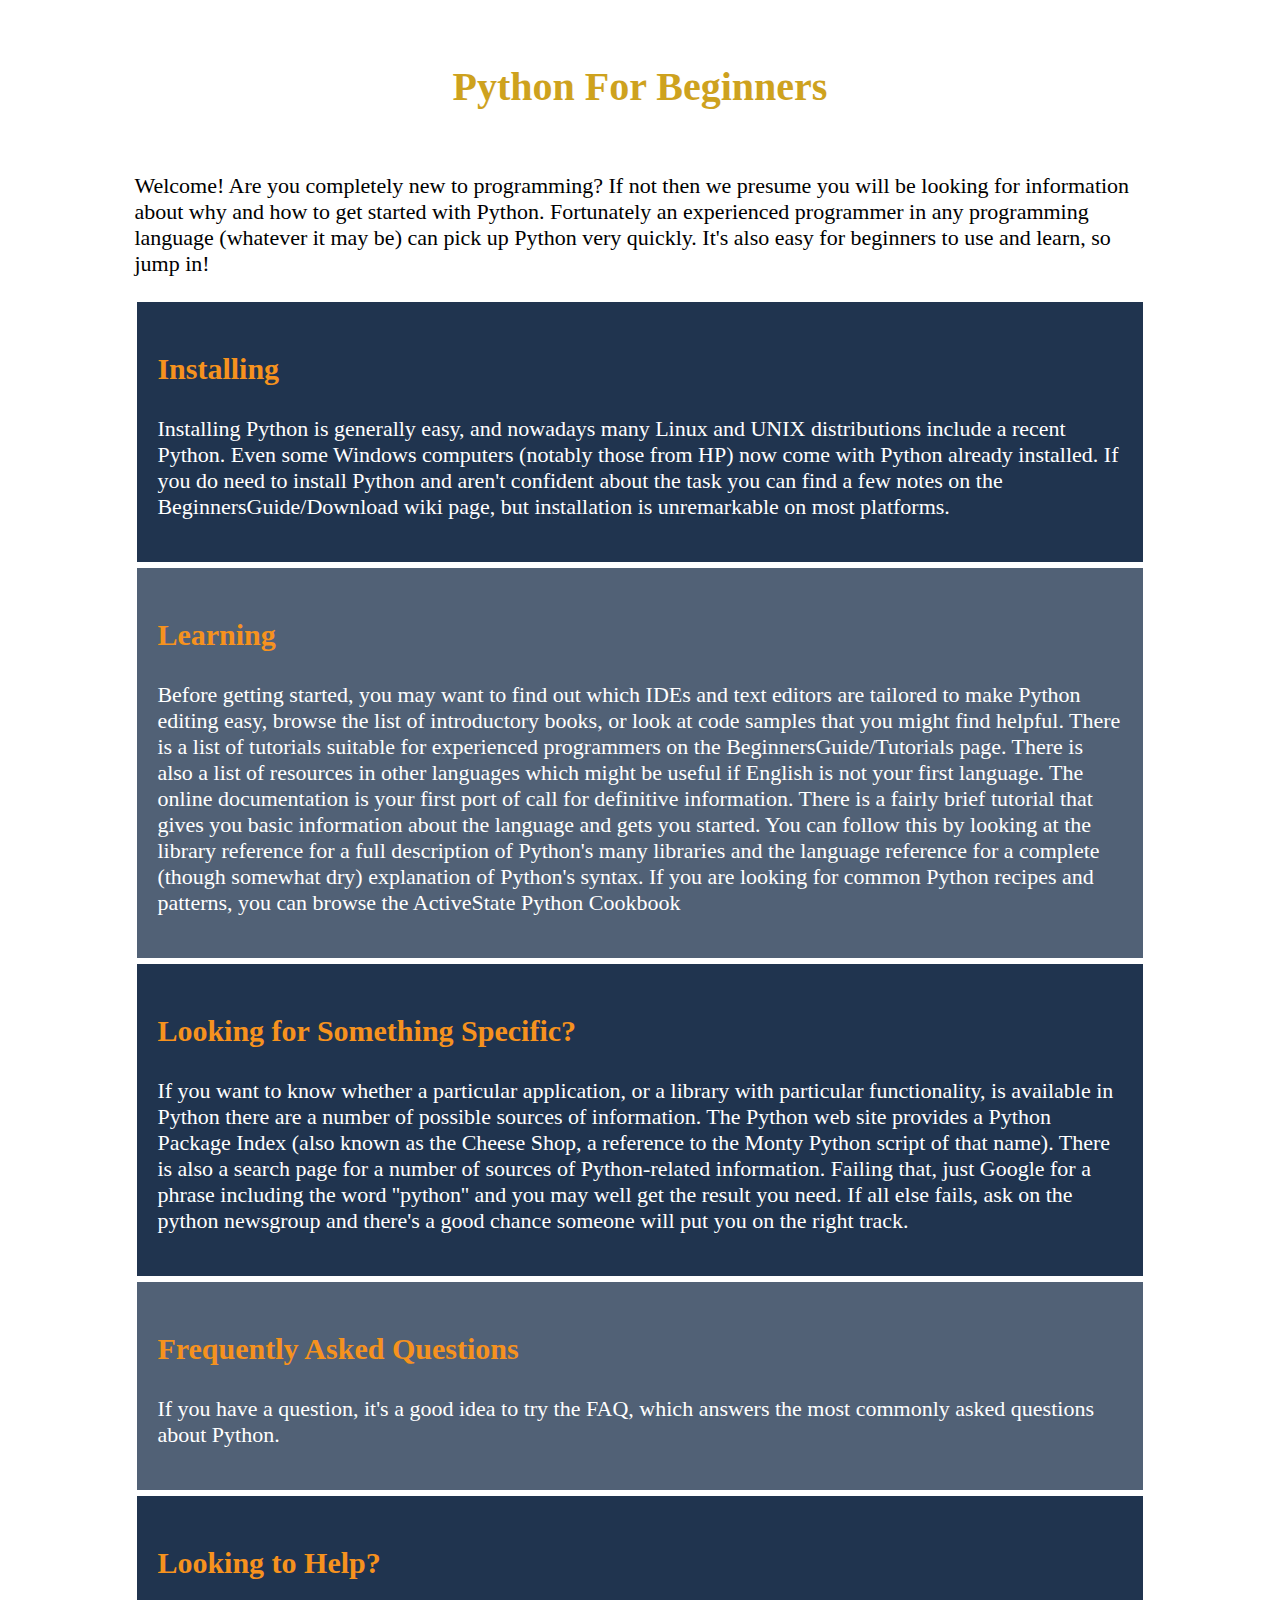
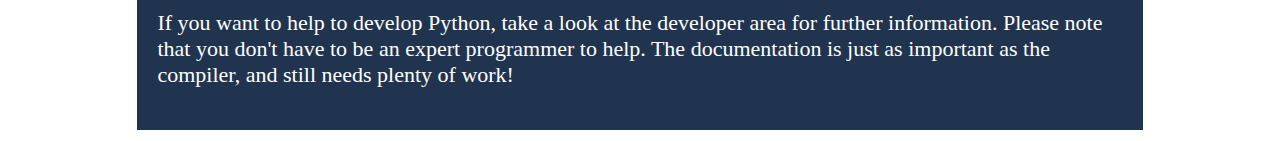
<file: aboutPython.html>
<!DOCTYPE html>
<html lang="en">
<head>
    <meta charset="UTF-8">
    <title>About Python</title>
    <link rel="stylesheet" href="style.css">
</head>
<body>
    <div id = "mainContent">
        <h2>Python For Beginners</h2>
        <p>
            Welcome! Are you completely new to programming? If not then we presume
            you will be looking for information about why and how to get started with
            Python. Fortunately an experienced programmer in any programming language
            (whatever it may be) can pick up Python very quickly. It's also easy for
            beginners to use and learn, so jump in!
        </p>
        <div class = "darkSec">
            <h3>Installing</h3>
            <p>
                Installing Python is generally easy, and nowadays many Linux and UNIX
                distributions include a recent Python. Even some Windows computers
                (notably those from HP) now come with Python already installed. If
                you do need to install Python and aren't confident about the task you
                can find a few notes on the BeginnersGuide/Download wiki page, but
                installation is unremarkable on most platforms.
            </p>
        </div>

        <div class = "lightSec">
            <h3>Learning</h3>
            <p>
                Before getting started, you may want to find out which IDEs and text
                editors are tailored to make Python editing easy, browse the list of
                introductory books, or look at code samples that you might find helpful.

                There is a list of tutorials suitable for experienced programmers on the
                BeginnersGuide/Tutorials page. There is also a list of resources in other
                languages which might be useful if English is not your first language.

                The online documentation is your first port of call for definitive
                information. There is a fairly brief tutorial that gives you basic
                information about the language and gets you started. You can follow
                this by looking at the library reference for a full description of
                Python's many libraries and the language reference for a complete
                (though somewhat dry) explanation of Python's syntax. If you are
                looking for common Python recipes and patterns, you can browse the
                ActiveState Python Cookbook
            </p>
        </div>

        <div class="darkSec">
            <h3>Looking for Something Specific?</h3>
            <p>
                If you want to know whether a particular application, or a library
                with particular functionality, is available in Python there are a number
                of possible sources of information. The Python web site provides a Python
                Package Index (also known as the Cheese Shop, a reference to the Monty
                Python script of that name). There is also a search page for a number
                of sources of Python-related information. Failing that, just Google for
                a phrase including the word ''python'' and you may well get the result
                you need. If all else fails, ask on the python newsgroup and there's a
                good chance someone will put you on the right track.
            </p>
        </div>
        <div class="lightSec">
            <h3>Frequently Asked Questions</h3>
            <p>
                If you have a question, it's a good idea to try the FAQ, which answers
                the most commonly asked questions about Python.
            </p>
        </div>

        <div class="darkSec">
        <h3>Looking to Help?</h3>
            <p>
                If you want to help to develop Python, take a look at the developer
                area for further information. Please note that you don't have to be an
                expert programmer to help. The documentation is just as important as the
                compiler, and still needs plenty of work!
            </p>
        </div>

    </div>
</body>
</html>
</file>
<file: style.css>
h2{
            font-size: 40px;
            text-align: center;
            padding: 30px;
            color: #cea21e;
       }

       h3{
            font-size: 30px;
            color: #f6921e;
       }

       p{
            font-size: 22px;
       }

       #mainContent{
            width: 80%;
            margin: 0 auto;
       }

       .darkSec{
            background-color: #20344f;
       }

       .lightSec{
            background-color: #516176;
       }

       .lightSec, .darkSec{
            color: white;
            padding: 20px;
            border-style: solid;
            border-color: white;
       }
       .icon{
            width: 9%;
            float: left;
            padding: 30px;
            padding-top: 15px;
            padding-right: 20px;
       }
</file>
